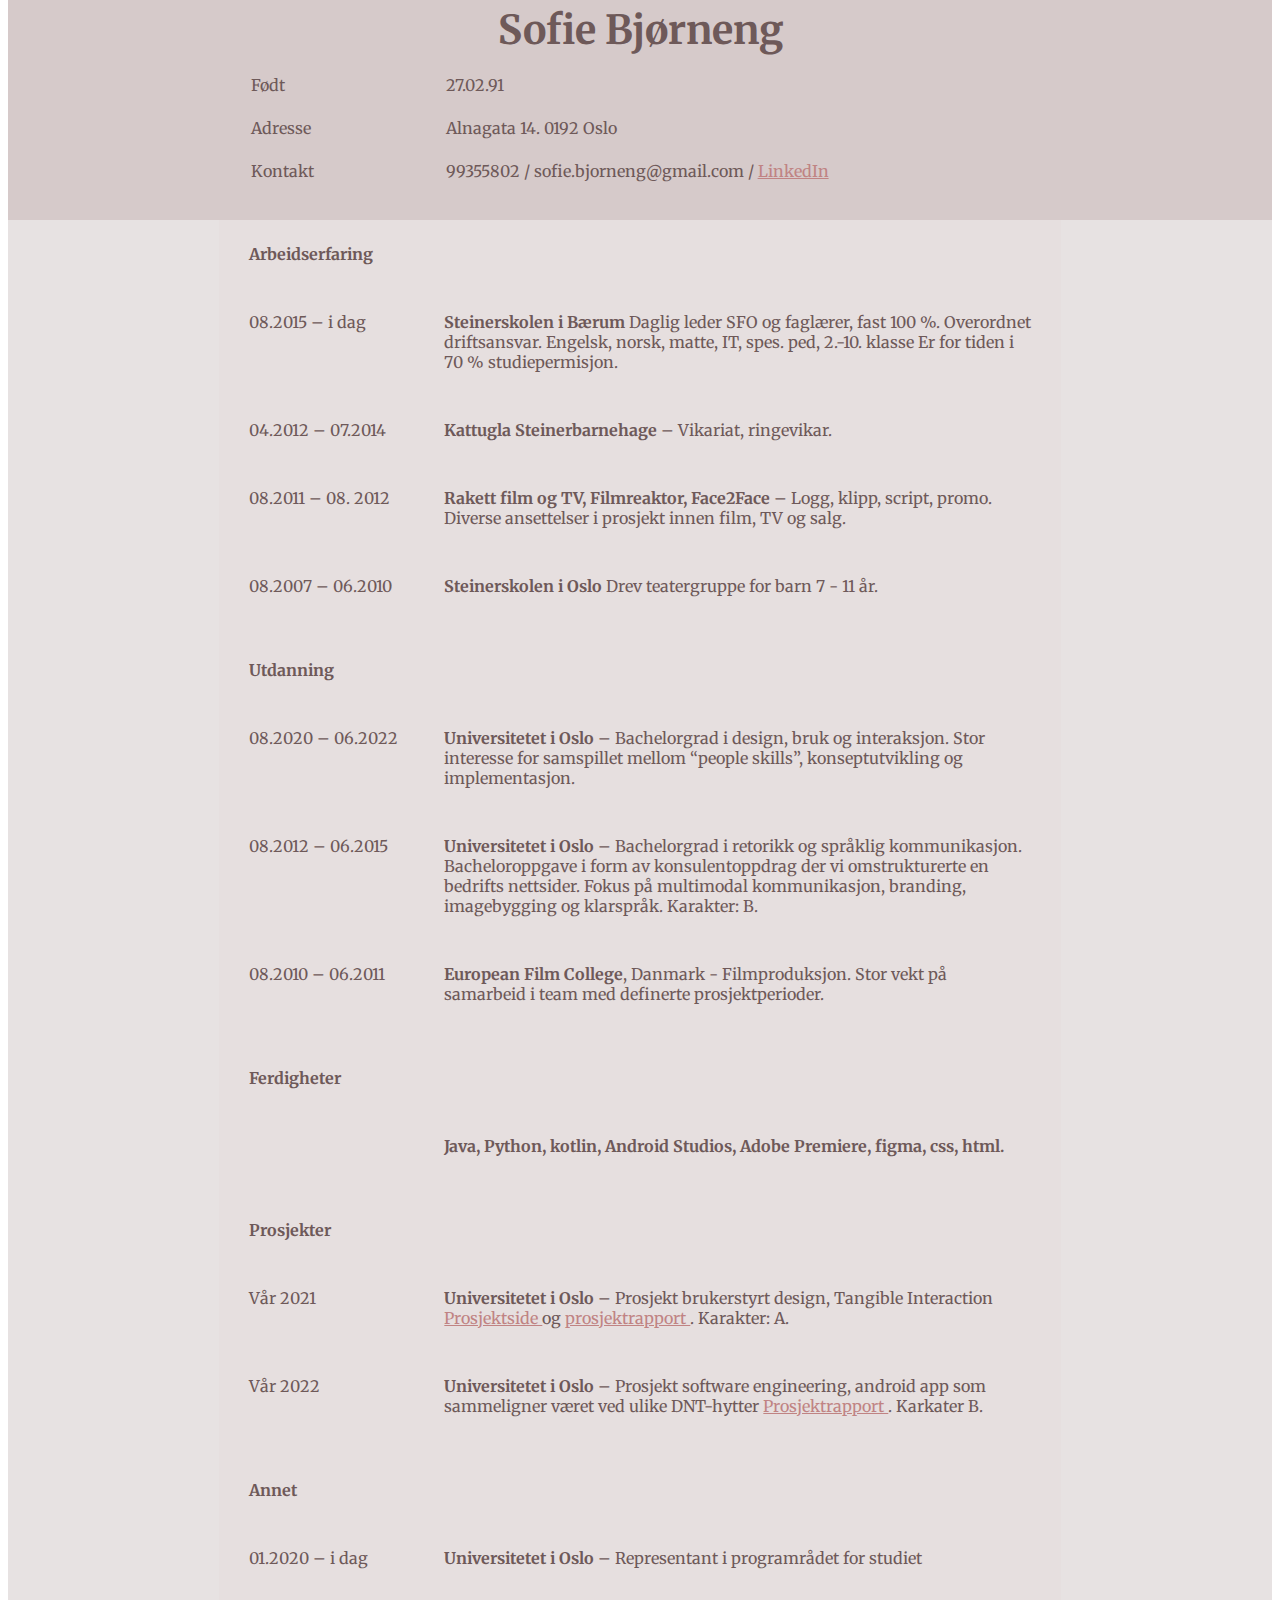
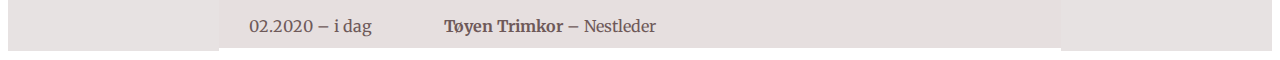
<file: index.html>
<!DOCTYPE html>
<html>

<head>
  <title>
    Sofie CV
  </title>
  <link rel="stylesheet" href="cv.css">
  <link rel="preconnect" href="https://fonts.googleapis.com">
  <link rel="preconnect" href="https://fonts.gstatic.com" crossorigin>
  
  <link href="https://fonts.googleapis.com/css2?family=Arvo:wght@400;700&display=swap" rel="stylesheet">
  


  <link rel="preconnect" href="https://fonts.googleapis.com">
<link rel="preconnect" href="https://fonts.gstatic.com" crossorigin>
<link href="https://fonts.googleapis.com/css2?family=Merriweather:wght@400;700&display=swap" rel="stylesheet">

</head>

<body>
  <div class="main-row">
    <div class="whitespace">
    </div>
    <div class="content">
      <div class="container-main">

        <div class="container" id="header-container">



          <div class="container" id="title-container">
            <p class="title">
              Sofie Bjørneng
            </p>
          </div>


          <div class="row">
            <div class="collumn1">
              <p class="plain">
                Født
              </p>

            </div>
            <div class="collumn2">
              <p class="plain">
                27.02.91
              </p>
            </div>
          </div>

          <div class="row">
            <div class="collumn1">
              <P class="plain">
                Adresse
              </P>

            </div>
            <div class="collumn2">
              <P class="plain">
                Alnagata 14. 0192 Oslo
              </P>

            </div>
          </div>

          <div class="row">
            <div class="collumn1">
              <p class="plain">
                Kontakt
              </p>

            </div>
            <div class="collumn2">
              <p class="plain">
                99355802 / sofie.bjorneng@gmail.com / <a href="http://www.linkedin.com/in/sofiebjørneng"
                  target="_blank">
                  LinkedIn
                </a>
              </p>

            </div>
          </div>



        </div>

        <div class="container" id="work-container">

          <div class="row">
            <div class="collumn1">
              <p class="bold">
                Arbeidserfaring
              </p>

            </div>
            <div class="collumn2">
              <p class="plain">


              </p>


            </div>
          </div>

          <div class="row">
            <div class="collumn1">
              <p class="plain">
                08.2015 – i dag
              </p>

            </div>
            <div class="collumn2">
              <p class="plain">
                <strong>Steinerskolen i Bærum</strong> Daglig leder SFO og faglærer, fast 100 %.
                Overordnet driftsansvar. Engelsk, norsk, matte, IT, spes. ped, 2.-10. klasse
                Er for tiden i 70 % studiepermisjon.

              </p>


            </div>
          </div>

          <div class="row">
            <div class="collumn1">
              <P class="plain">
                04.2012 – 07.2014
              </P>

            </div>
            <div class="collumn2">
              <P class="plain">
                <strong>Kattugla Steinerbarnehage</strong> – Vikariat, ringevikar.
              </P>

            </div>

          </div>

          <div class="row">
            <div class="collumn1">
              <p class="plain">
                08.2011 – 08. 2012
              </p>

            </div>
            <div class="collumn2">
              <p class="plain">
                <strong>Rakett film og TV, Filmreaktor, Face2Face</strong> – Logg, klipp, script, promo.
                Diverse ansettelser i prosjekt innen film, TV og salg.

              </p>

            </div>

          </div>
          <div class="row">
            <div class="collumn1">
              <p class="plain">
                08.2007 – 06.2010
              </p>

            </div>
            <div class="collumn2">
              <p class="plain">
                <strong>Steinerskolen i Oslo</strong>
                Drev teatergruppe for barn 7 - 11 år.


              </p>

            </div>

          </div>




        </div>


        <div class="container" id="education-container">

          <div class="row">
            <div class="collumn1">
              <p class="bold">
                Utdanning

              </p>

            </div>
            <div class="collumn2">

            </div>
          </div>

          <div class="row">
            <div class="collumn1">
              <p class="plain">
                08.2020 – 06.2022
              </p>

            </div>
            <div class="collumn2">
              <p class="plain">
                <strong>Universitetet i Oslo</strong> – Bachelorgrad i design, bruk og interaksjon.
                Stor interesse for samspillet mellom “people skills”, konseptutvikling
                og implementasjon.


              </p>


            </div>
          </div>

          <div class="row">
            <div class="collumn1">
              <P class="plain">
                08.2012 – 06.2015
              </P>

            </div>
            <div class="collumn2">
              <P class="plain">
                <strong>Universitetet i Oslo</strong> – Bachelorgrad i retorikk og språklig kommunikasjon.
                Bacheloroppgave i
                form av
                konsulentoppdrag der vi omstrukturerte en bedrifts nettsider. Fokus på multimodal kommunikasjon,
                branding,
                imagebygging og klarspråk. Karakter: B.

              </P>

            </div>

          </div>

          <div class="row">
            <div class="collumn1">
              <p class="plain">
                08.2010 – 06.2011
              </p>

            </div>
            <div class="collumn2">
              <p class="plain">
                <strong>European Film College</strong>, Danmark - Filmproduksjon. Stor vekt på samarbeid i team med
                definerte
                prosjektperioder.


              </p>

            </div>

          </div>

        </div>

        <div class="container" id="tools-container">

          <div class="row">
            <div class="collumn1">
              <p class="bold">
                Ferdigheter

              </p>

            </div>
            <div class="collumn2">
              <p class="bold">



              </p>


            </div>
          </div>

          <div class="row">
            <div class="collumn1">
              <p class="plain">

              </p>

            </div>
            <div class="collumn2">
              <p class="bold">
                Java, Python, kotlin, Android Studios, Adobe Premiere, figma, css, html.
              </p>


            </div>
          </div>
        </div>

        <div class="container" id="projects-container">

          <div class="row">
            <div class="collumn1">
              <p class="bold">
                Prosjekter


              </p>

            </div>
            <div class="collumn2">
              <p class="plain">


              </p>


            </div>
          </div>

          <div class="row">
            <div class="collumn1">
              <p class="plain">
                Vår 2021


              </p>

            </div>
            <div class="collumn2">
              <p class="plain">
                <strong>Universitetet i Oslo</strong> – Prosjekt brukerstyrt design, Tangible Interaction
                <a href="https://www.uio.no/studier/emner/matnat/ifi/IN1060/v21/prosjekter-var-2021/dorstokkmila/index.html"
                  target="_blank">
                  Prosjektside
                </a>
                og
                <a href="https://drive.google.com/file/d/1-a6LW16S1qpmSSngo44k9ONH4Onn46u7/view?usp=sharing"
                  target="_blank">
                  prosjektrapport
                </a>
                . Karakter: A.
              </p>


            </div>
          </div>
          <div class="row">
            <div class="collumn1">
              <p class="plain">
                Vår 2022


              </p>

            </div>
            <div class="collumn2">
              <p class="plain">
                <strong>Universitetet i Oslo</strong> – Prosjekt software engineering, android app som sammeligner været
                ved ulike DNT-hytter
                <a href="https://drive.google.com/file/d/1BFClbYqH2XujqGZcR6FwZXWaNidhFAeU/view?usp=sharing"
                  target="_blank">
                  Prosjektrapport
                </a>
                . Karkater B.
              </p>


            </div>
          </div>

        </div>

        <div class="container" id="other-container">

          <div class="row">
            <div class="collumn1">
              <p class="bold">
                Annet
              </p>
            </div>
            <div class="collumn2">
            </div>
          </div>
          <div class="row">
            <div class="collumn1">
              <p class="plain">
                01.2020 – i dag
              </p>
            </div>
            <div class="collumn2">
              <p class="plain">
                <strong>Universitetet i Oslo</strong> – Representant i programrådet for studiet
              </p>
            </div>
          </div>

          <div class="row">
            <div class="collumn1">
              <p class="plain">
                02.2020 – i dag
              </p>
            </div>
            <div class="collumn2">
              <p class="plain">
                <strong>Tøyen Trimkor</strong> – Nestleder
              </p>
            </div>
          </div>

        </div>
      </div>

    </div>
    <div class="whitespace">
    </div>





</body>

</html>
</file>
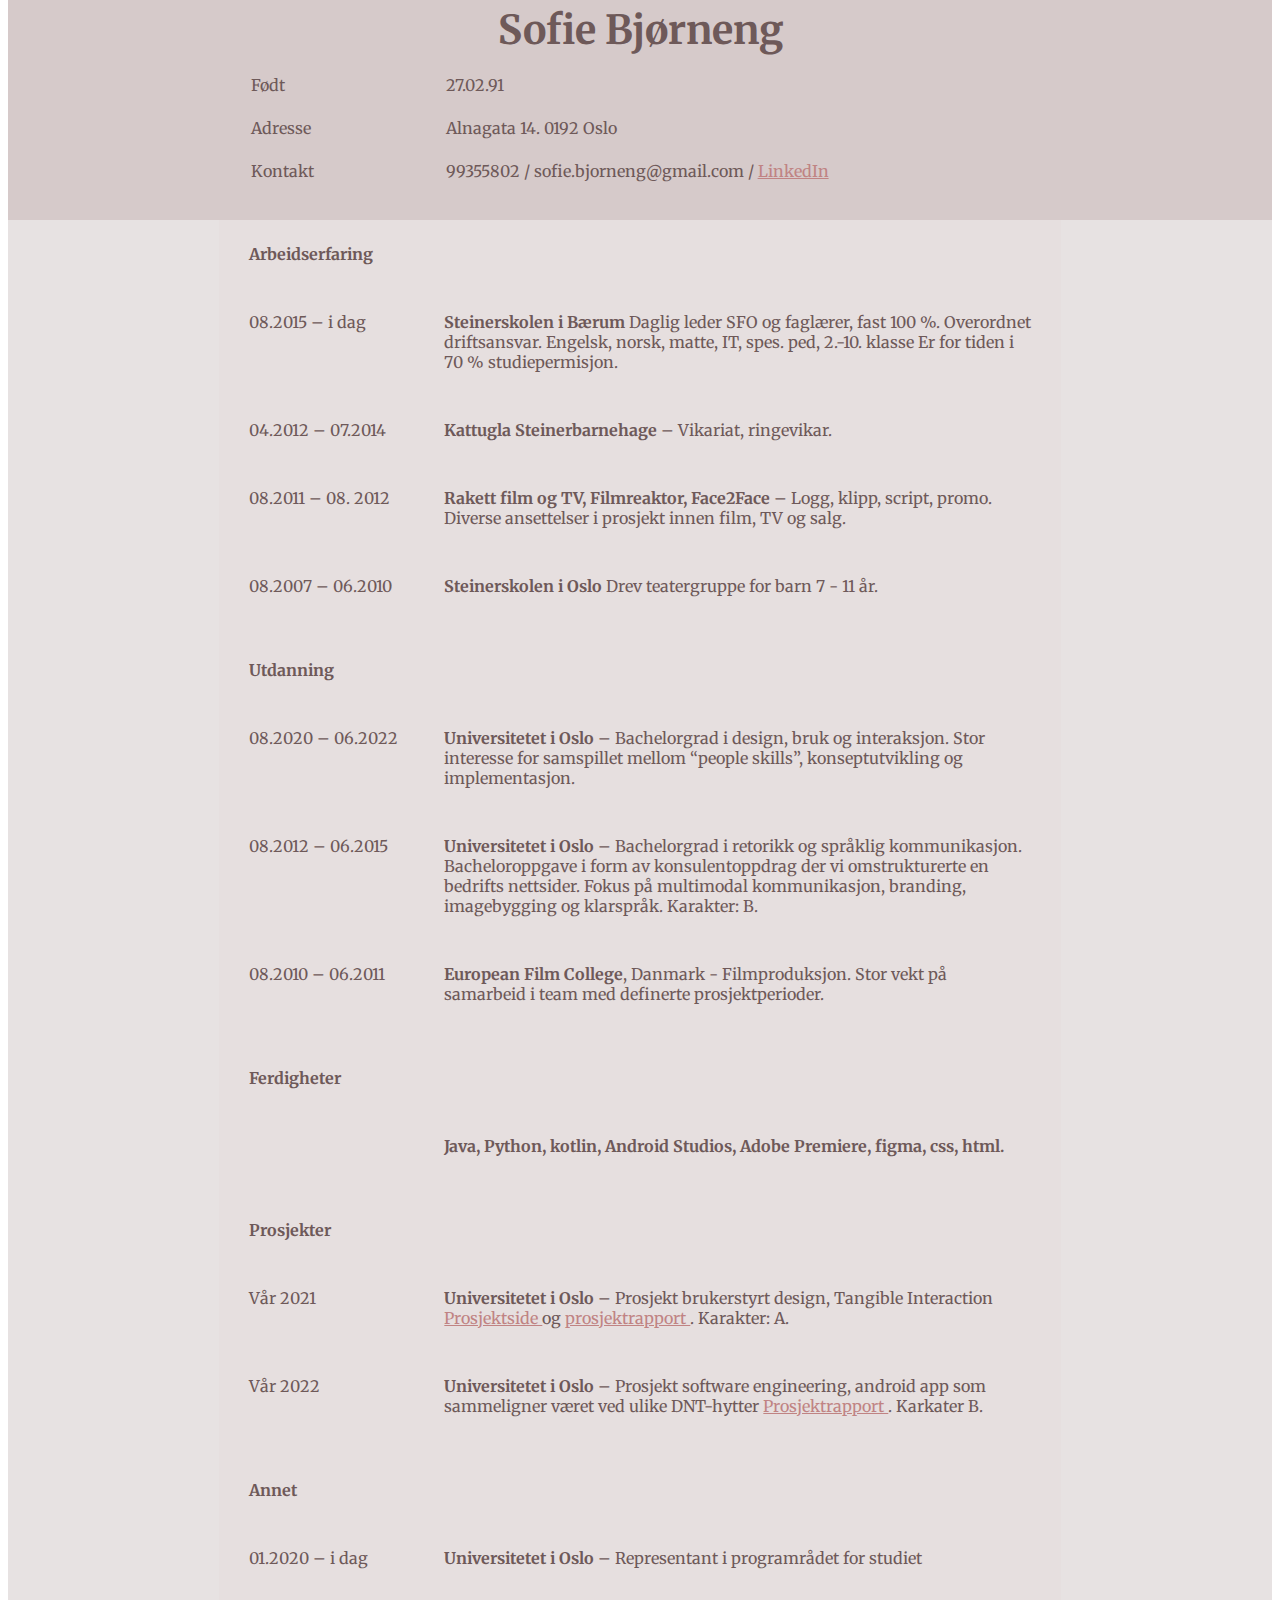
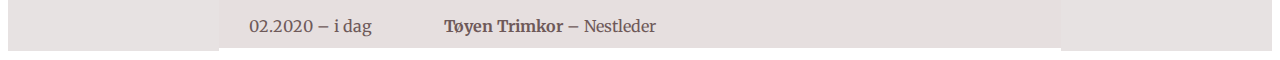
<file: cv.html>
<!DOCTYPE html>
<html>

<head>
  <title>
    Sofie CV
  </title>
  <link rel="stylesheet" href="cv.css">
  <link rel="preconnect" href="https://fonts.googleapis.com">
  <link rel="preconnect" href="https://fonts.gstatic.com" crossorigin>
  
  <link href="https://fonts.googleapis.com/css2?family=Arvo:wght@400;700&display=swap" rel="stylesheet">
  


  <link rel="preconnect" href="https://fonts.googleapis.com">
<link rel="preconnect" href="https://fonts.gstatic.com" crossorigin>
<link href="https://fonts.googleapis.com/css2?family=Merriweather:wght@400;700&display=swap" rel="stylesheet">

</head>

<body>
  <div class="main-row">
    <div class="whitespace">
    </div>
    <div class="content">
      <div class="container-main">

        <div class="container" id="header-container">



          <div class="container" id="title-container">
            <p class="title">
              Sofie Bjørneng
            </p>
          </div>


          <div class="row">
            <div class="collumn1">
              <p class="plain">
                Født
              </p>

            </div>
            <div class="collumn2">
              <p class="plain">
                27.02.91
              </p>
            </div>
          </div>

          <div class="row">
            <div class="collumn1">
              <P class="plain">
                Adresse
              </P>

            </div>
            <div class="collumn2">
              <P class="plain">
                Alnagata 14. 0192 Oslo
              </P>

            </div>
          </div>

          <div class="row">
            <div class="collumn1">
              <p class="plain">
                Kontakt
              </p>

            </div>
            <div class="collumn2">
              <p class="plain">
                99355802 / sofie.bjorneng@gmail.com / <a href="http://www.linkedin.com/in/sofiebjørneng"
                  target="_blank">
                  LinkedIn
                </a>
              </p>

            </div>
          </div>



        </div>

        <div class="container" id="work-container">

          <div class="row">
            <div class="collumn1">
              <p class="bold">
                Arbeidserfaring
              </p>

            </div>
            <div class="collumn2">
              <p class="plain">


              </p>


            </div>
          </div>

          <div class="row">
            <div class="collumn1">
              <p class="plain">
                08.2015 – i dag
              </p>

            </div>
            <div class="collumn2">
              <p class="plain">
                <strong>Steinerskolen i Bærum</strong> Daglig leder SFO og faglærer, fast 100 %.
                Overordnet driftsansvar. Engelsk, norsk, matte, IT, spes. ped, 2.-10. klasse
                Er for tiden i 70 % studiepermisjon.

              </p>


            </div>
          </div>

          <div class="row">
            <div class="collumn1">
              <P class="plain">
                04.2012 – 07.2014
              </P>

            </div>
            <div class="collumn2">
              <P class="plain">
                <strong>Kattugla Steinerbarnehage</strong> – Vikariat, ringevikar.
              </P>

            </div>

          </div>

          <div class="row">
            <div class="collumn1">
              <p class="plain">
                08.2011 – 08. 2012
              </p>

            </div>
            <div class="collumn2">
              <p class="plain">
                <strong>Rakett film og TV, Filmreaktor, Face2Face</strong> – Logg, klipp, script, promo.
                Diverse ansettelser i prosjekt innen film, TV og salg.

              </p>

            </div>

          </div>
          <div class="row">
            <div class="collumn1">
              <p class="plain">
                08.2007 – 06.2010
              </p>

            </div>
            <div class="collumn2">
              <p class="plain">
                <strong>Steinerskolen i Oslo</strong>
                Drev teatergruppe for barn 7 - 11 år.


              </p>

            </div>

          </div>




        </div>


        <div class="container" id="education-container">

          <div class="row">
            <div class="collumn1">
              <p class="bold">
                Utdanning

              </p>

            </div>
            <div class="collumn2">

            </div>
          </div>

          <div class="row">
            <div class="collumn1">
              <p class="plain">
                08.2020 – 06.2022
              </p>

            </div>
            <div class="collumn2">
              <p class="plain">
                <strong>Universitetet i Oslo</strong> – Bachelorgrad i design, bruk og interaksjon.
                Stor interesse for samspillet mellom “people skills”, konseptutvikling
                og implementasjon.


              </p>


            </div>
          </div>

          <div class="row">
            <div class="collumn1">
              <P class="plain">
                08.2012 – 06.2015
              </P>

            </div>
            <div class="collumn2">
              <P class="plain">
                <strong>Universitetet i Oslo</strong> – Bachelorgrad i retorikk og språklig kommunikasjon.
                Bacheloroppgave i
                form av
                konsulentoppdrag der vi omstrukturerte en bedrifts nettsider. Fokus på multimodal kommunikasjon,
                branding,
                imagebygging og klarspråk. Karakter: B.

              </P>

            </div>

          </div>

          <div class="row">
            <div class="collumn1">
              <p class="plain">
                08.2010 – 06.2011
              </p>

            </div>
            <div class="collumn2">
              <p class="plain">
                <strong>European Film College</strong>, Danmark - Filmproduksjon. Stor vekt på samarbeid i team med
                definerte
                prosjektperioder.


              </p>

            </div>

          </div>

        </div>

        <div class="container" id="tools-container">

          <div class="row">
            <div class="collumn1">
              <p class="bold">
                Ferdigheter

              </p>

            </div>
            <div class="collumn2">
              <p class="bold">



              </p>


            </div>
          </div>

          <div class="row">
            <div class="collumn1">
              <p class="plain">

              </p>

            </div>
            <div class="collumn2">
              <p class="bold">
                Java, Python, kotlin, Android Studios, Adobe Premiere, figma, css, html.
              </p>


            </div>
          </div>
        </div>

        <div class="container" id="projects-container">

          <div class="row">
            <div class="collumn1">
              <p class="bold">
                Prosjekter


              </p>

            </div>
            <div class="collumn2">
              <p class="plain">


              </p>


            </div>
          </div>

          <div class="row">
            <div class="collumn1">
              <p class="plain">
                Vår 2021


              </p>

            </div>
            <div class="collumn2">
              <p class="plain">
                <strong>Universitetet i Oslo</strong> – Prosjekt brukerstyrt design, Tangible Interaction
                <a href="https://www.uio.no/studier/emner/matnat/ifi/IN1060/v21/prosjekter-var-2021/dorstokkmila/index.html"
                  target="_blank">
                  Prosjektside
                </a>
                og
                <a href="https://drive.google.com/file/d/1-a6LW16S1qpmSSngo44k9ONH4Onn46u7/view?usp=sharing"
                  target="_blank">
                  prosjektrapport
                </a>
                . Karakter: A.
              </p>


            </div>
          </div>
          <div class="row">
            <div class="collumn1">
              <p class="plain">
                Vår 2022


              </p>

            </div>
            <div class="collumn2">
              <p class="plain">
                <strong>Universitetet i Oslo</strong> – Prosjekt software engineering, android app som sammeligner været
                ved ulike DNT-hytter
                <a href="https://drive.google.com/file/d/1BFClbYqH2XujqGZcR6FwZXWaNidhFAeU/view?usp=sharing"
                  target="_blank">
                  Prosjektrapport
                </a>
                . Karkater B.
              </p>


            </div>
          </div>

        </div>

        <div class="container" id="other-container">

          <div class="row">
            <div class="collumn1">
              <p class="bold">
                Annet
              </p>
            </div>
            <div class="collumn2">
            </div>
          </div>
          <div class="row">
            <div class="collumn1">
              <p class="plain">
                01.2020 – i dag
              </p>
            </div>
            <div class="collumn2">
              <p class="plain">
                <strong>Universitetet i Oslo</strong> – Representant i programrådet for studiet
              </p>
            </div>
          </div>

          <div class="row">
            <div class="collumn1">
              <p class="plain">
                02.2020 – i dag
              </p>
            </div>
            <div class="collumn2">
              <p class="plain">
                <strong>Tøyen Trimkor</strong> – Nestleder
              </p>
            </div>
          </div>

        </div>
      </div>

    </div>
    <div class="whitespace">
    </div>





</body>

</html>
</file>
<file: cv.css>
*{
font-family: 'Merriweather', serif;
margin-top: 3px;
margin-bottom: 3px; 
color: #6e5959;
}

a:link{
  color: rgb(192, 131, 131);
}


.main-row{
  display: grid;
  grid-template-columns: 1fr 2fr 1fr;

}

.whitespace{
  background-color:rgb(231, 226, 226);
  left: 0;
  right: 0;
}
.container-main{
  padding-top: 220px;
  display:grid;
  background-color:rgb(230, 223, 223);
  row-gap: 40px;

 
}
.container{
  display: grid;
  grid-template-columns:1fr;
  row-gap: 30px;
  padding-left: 30px;
  padding-right: 30px;
 
}
#header-container{
  display: grid;

  row-gap: 5px;
  background-color:rgb(214, 202, 202);
  margin-top: -5px;
  position: fixed;
  top: 0;
  top: 4px;
  left: 8px;
  right: 8px;
  
  padding-left: 27%;
  padding-right: 27%;
  padding-bottom: 30px;  
  


}
.row{
  display: grid;
  grid-template-columns:1fr 3fr ;
 
 

}
.title{
  text-align: center;
  font-size: 40px;
  font-weight: 700;
    
}
 

.plain{
  font-weight: 400;
  min-width: 70px;
}

.bold{
  font-weight: 700;
}
  


@media screen and (max-width: 1670px) {
  .main-row{
    grid-template-columns: 1fr 4fr 1fr;

  }
  #header-container{
  padding-left: 19%;
  padding-right: 19%
  }
  }

  @media screen and (max-width: 800px) {
    .whitespace {
        display: none !important;
    }
    .container-main {
        width: 100vw;
    }
}
@media screen and (max-width: 640px) {
  .whitespace {
      display: none !important;
  }
  .container-main {
      width: 100vw;
  }
  .row{
    grid-template-columns: 0.7fr 4.3fr;
  }
}
</file>
